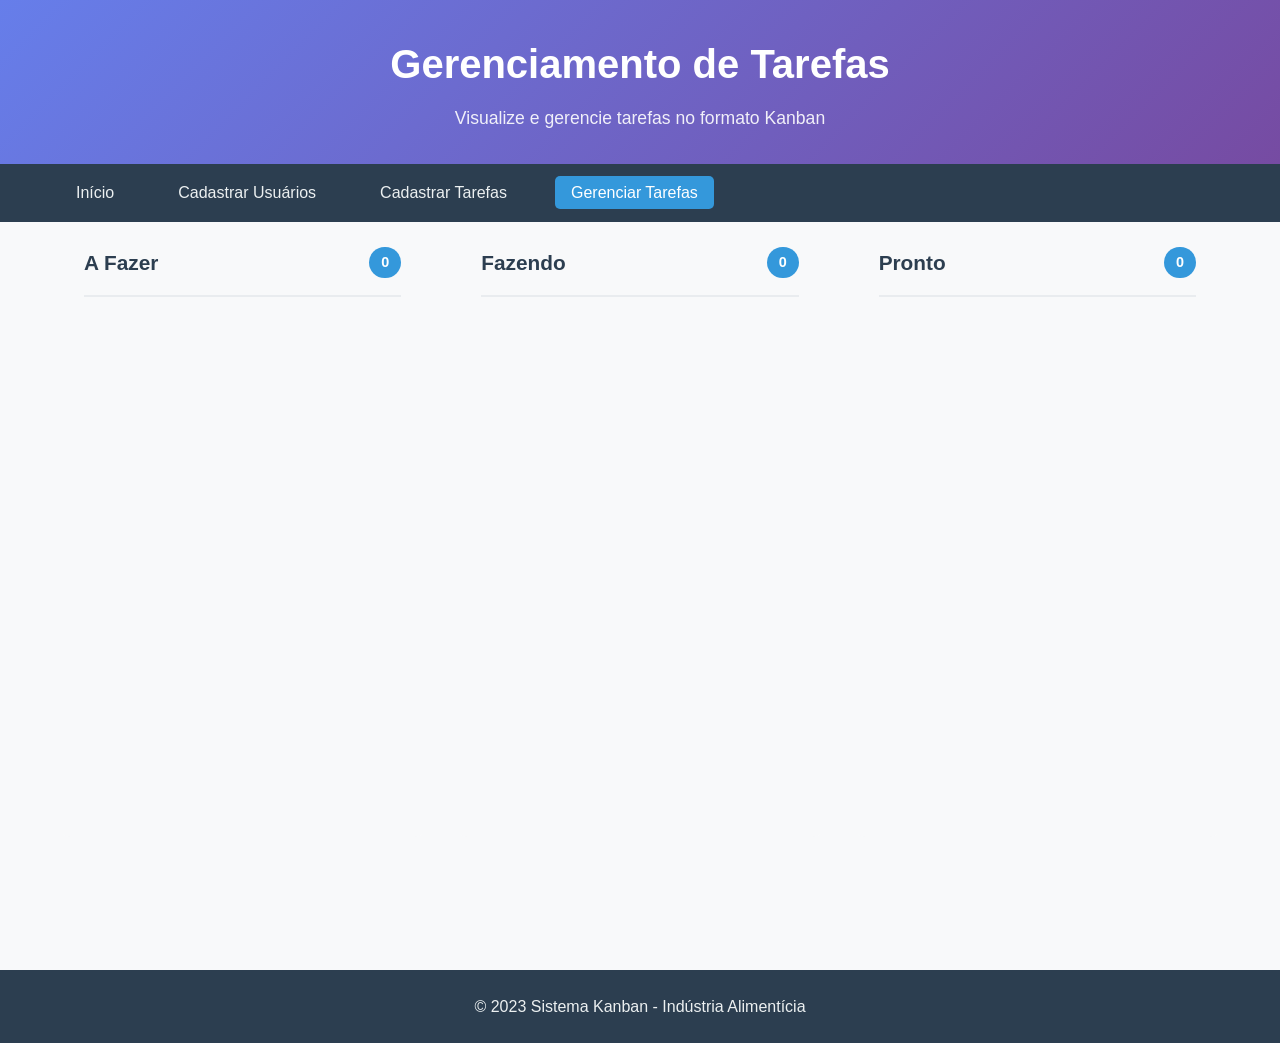
<file: gerenciamento.html>
<!DOCTYPE html>
<html lang="pt-BR">
<head>
    <meta charset="UTF-8">
    <meta name="viewport" content="width=device-width, initial-scale=1.0">
    <title>Gerenciamento de Tarefas - Sistema Kanban</title>
    <link rel="stylesheet" href="style.css">
</head>
<body>
    <header>
        <div class="container">
            <h1>Gerenciamento de Tarefas</h1>
            <p>Visualize e gerencie tarefas no formato Kanban</p>
        </div>
    </header>

    <nav class="main-nav">
        <div class="container">
            <ul>
                <li><a href="index.html">Início</a></li>
                <li><a href="usuarios.html">Cadastrar Usuários</a></li>
                <li><a href="tarefas.html">Cadastrar Tarefas</a></li>
                <li><a href="gerenciamento.html" class="active">Gerenciar Tarefas</a></li>
            </ul>
        </div>
    </nav>

    <main class="container">
        <section class="kanban-board">
            <div class="kanban-column" id="coluna-a-fazer">
                <div class="column-header">
                    <h2>A Fazer</h2>
                    <span class="task-count" id="count-a-fazer">0</span>
                </div>
                <div class="tasks-container" id="tasks-a-fazer">
                
                </div>
            </div>
            
            <div class="kanban-column" id="coluna-fazendo">
                <div class="column-header">
                    <h2>Fazendo</h2>
                    <span class="task-count" id="count-fazendo">0</span>
                </div>
                <div class="tasks-container" id="tasks-fazendo">
                
                </div>
            </div>
            
            <div class="kanban-column" id="coluna-pronto">
                <div class="column-header">
                    <h2>Pronto</h2>
                    <span class="task-count" id="count-pronto">0</span>
                </div>
                <div class="tasks-container" id="tasks-pronto">
                    
                </div>
            </div>
        </section>
    </main>

  
    <div id="modal-edicao" class="modal" style="display: none;">
        <div class="modal-content">
            <span class="close">&times;</span>
            <h2>Editar Tarefa</h2>
            <form id="form-edicao-tarefa">
                <input type="hidden" id="edit-id" name="id">
                
                <div class="form-group">
                    <label for="edit-usuario">Usuário Responsável:</label>
                    <select id="edit-usuario" name="usuario" required>
                       
                    </select>
                </div>
                
                <div class="form-group">
                    <label for="edit-descricao">Descrição da Tarefa:</label>
                    <textarea id="edit-descricao" name="descricao" rows="4" required></textarea>
                </div>
                
                <div class="form-group">
                    <label for="edit-setor">Setor:</label>
                    <input type="text" id="edit-setor" name="setor" required>
                </div>
                
                <div class="form-group">
                    <label for="edit-prioridade">Prioridade:</label>
                    <select id="edit-prioridade" name="prioridade" required>
                        <option value="baixa">Baixa</option>
                        <option value="media">Média</option>
                        <option value="alta">Alta</option>
                    </select>
                </div>
                
                <div class="form-group">
                    <label for="edit-status">Status:</label>
                    <select id="edit-status" name="status" required>
                        <option value="a_fazer">A Fazer</option>
                        <option value="fazendo">Fazendo</option>
                        <option value="pronto">Pronto</option>
                    </select>
                </div>
                
                <div class="form-actions">
                    <button type="submit" class="btn btn-primary">Salvar Alterações</button>
                    <button type="button" class="btn btn-secondary" id="btn-cancelar-edicao">Cancelar</button>
                </div>
            </form>
        </div>
    </div>

    <footer>
        <div class="container">
            <p>&copy; 2023 Sistema Kanban - Indústria Alimentícia</p>
        </div>
    </footer>

    <script src="script.js"></script>
</body>
</html>
</file>
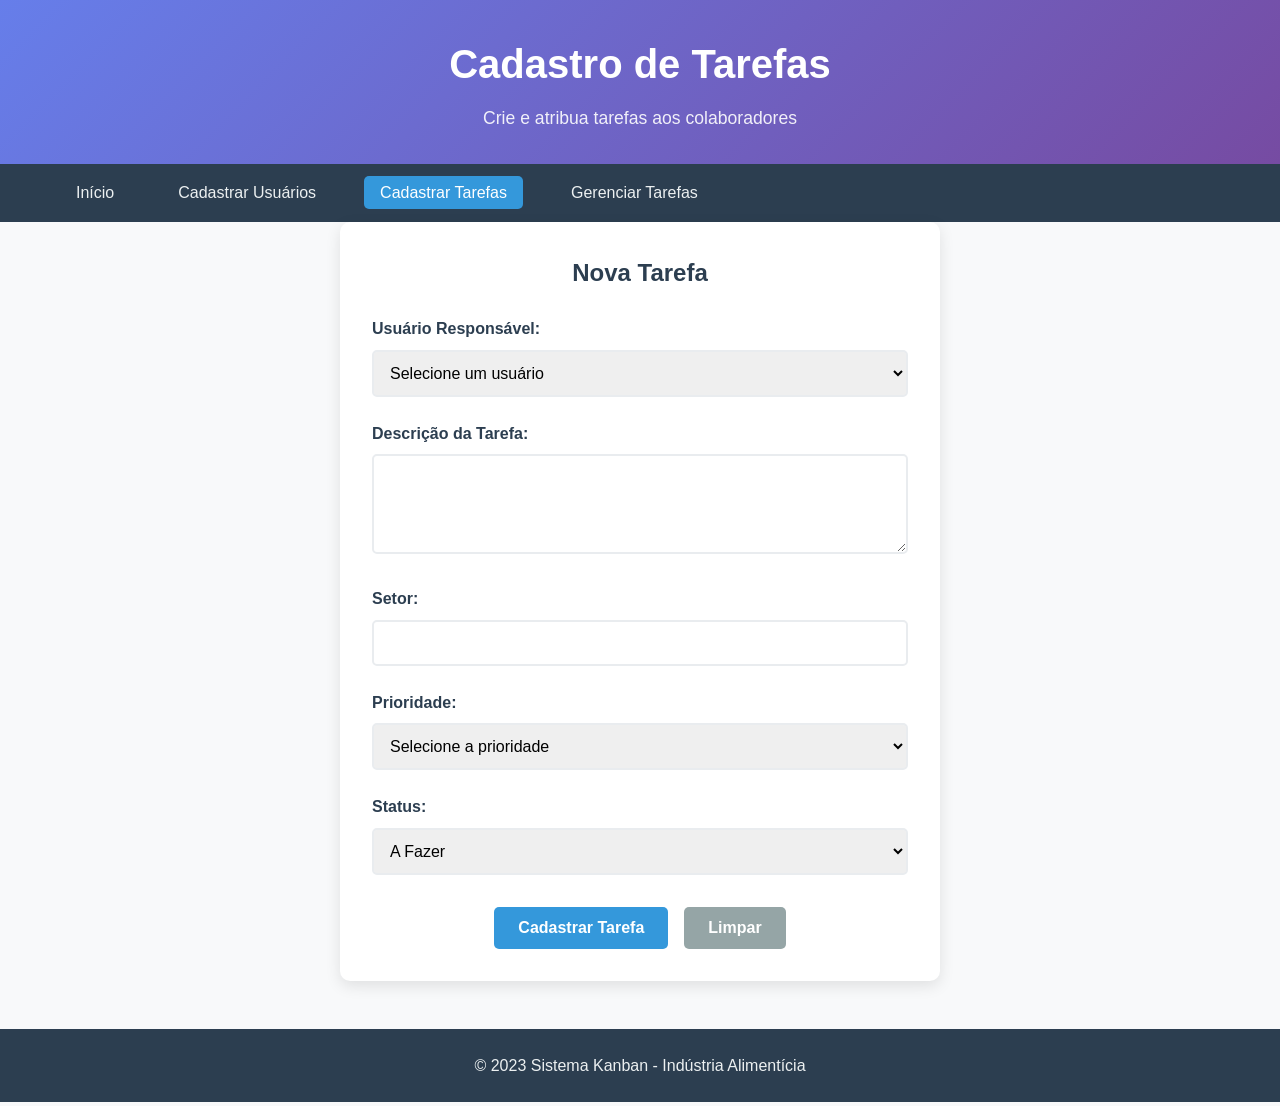
<file: tarefas.html>
<!DOCTYPE html>
<html lang="pt-BR">
<head>
    <meta charset="UTF-8">
    <meta name="viewport" content="width=device-width, initial-scale=1.0">
    <title>Cadastro de Tarefas - Sistema Kanban</title>
    <link rel="stylesheet" href="style.css">
</head>
<body>
    <header>
        <div class="container">
            <h1>Cadastro de Tarefas</h1>
            <p>Crie e atribua tarefas aos colaboradores</p>
        </div>
    </header>

    <nav class="main-nav">
        <div class="container">
            <ul>
                <li><a href="index.html">Início</a></li>
                <li><a href="usuarios.html">Cadastrar Usuários</a></li>
                <li><a href="tarefas.html" class="active">Cadastrar Tarefas</a></li>
                <li><a href="gerenciamento.html">Gerenciar Tarefas</a></li>
            </ul>
        </div>
    </nav>

    <main class="container">
        <section class="form-section">
            <h2>Nova Tarefa</h2>
            
            <form id="form-tarefa">
                <div class="form-group">
                    <label for="usuario">Usuário Responsável:</label>
                    <select id="usuario" name="usuario" required>
                        <option value="">Selecione um usuário</option>
                        
                    </select>
                </div>
                
                <div class="form-group">
                    <label for="descricao">Descrição da Tarefa:</label>
                    <textarea id="descricao" name="descricao" rows="4" required></textarea>
                </div>
                
                <div class="form-group">
                    <label for="setor">Setor:</label>
                    <input type="text" id="setor" name="setor" required>
                </div>
                
                <div class="form-group">
                    <label for="prioridade">Prioridade:</label>
                    <select id="prioridade" name="prioridade" required>
                        <option value="">Selecione a prioridade</option>
                        <option value="baixa">Baixa</option>
                        <option value="media">Média</option>
                        <option value="alta">Alta</option>
                    </select>
                </div>
                
                <div class="form-group">
                    <label for="status">Status:</label>
                    <select id="status" name="status" required>
                        <option value="a_fazer">A Fazer</option>
                        <option value="fazendo">Fazendo</option>
                        <option value="pronto">Pronto</option>
                    </select>
                </div>
                
                <div class="form-actions">
                    <button type="submit" class="btn btn-primary">Cadastrar Tarefa</button>
                    <button type="reset" class="btn btn-secondary">Limpar</button>
                </div>
            </form>
            
            <div id="mensagem-sucesso" class="mensagem-sucesso" style="display: none;">
                Tarefa cadastrada com sucesso!
            </div>
        </section>
    </main>

    <footer>
        <div class="container">
            <p>&copy; 2023 Sistema Kanban - Indústria Alimentícia</p>
        </div>
    </footer>

    <script src="script.js"></script>
</body>
</html>
</file>
<file: style.css>
/* style.css - Sistema Kanban Completo */

/* Reset e Base */
* {
    margin: 0;
    padding: 0;
    box-sizing: border-box;
}

body {
    font-family: 'Segoe UI', Tahoma, Geneva, Verdana, sans-serif;
    line-height: 1.6;
    color: #333;
    background-color: #f8f9fa;
}

.container {
    max-width: 1200px;
    margin: 0 auto;
    padding: 0 20px;
}

/* Header */
header {
    background: linear-gradient(135deg, #667eea 0%, #764ba2 100%);
    color: white;
    padding: 2rem 0;
    text-align: center;
}

header h1 {
    font-size: 2.5rem;
    margin-bottom: 0.5rem;
}

header p {
    font-size: 1.1rem;
    opacity: 0.9;
}

/* Navigation */
.main-nav {
    background: #2c3e50;
    padding: 1rem 0;
}

.main-nav ul {
    list-style: none;
    display: flex;
    align-items: center;
    gap: 2rem;
}

.main-nav a {
    color: #ecf0f1;
    text-decoration: none;
    padding: 0.5rem 1rem;
    border-radius: 5px;
    transition: all 0.3s ease;
}

.main-nav a:hover {
    background: #34495e;
    color: #3498db;
}

.main-nav a.active {
    background: #3498db;
    color: white;
}

/* User Info in Nav */
.user-info {
    display: none;
    align-items: center;
    gap: 1rem;
    margin-left: auto;
    color: #ecf0f1;
}

.user-info span {
    font-weight: 500;
}

/* Main Content */
main {
    padding: 2rem 0;
    min-height: calc(100vh - 200px);
}

/* Welcome Section */
.welcome {
    text-align: center;
    margin-bottom: 3rem;
}

.welcome h2 {
    font-size: 2rem;
    margin-bottom: 1rem;
    color: #2c3e50;
}

.welcome p {
    font-size: 1.1rem;
    color: #7f8c8d;
    max-width: 600px;
    margin: 0 auto 2rem;
}

/* Features Grid */
.features {
    display: grid;
    grid-template-columns: repeat(auto-fit, minmax(300px, 1fr));
    gap: 2rem;
    margin: 3rem 0;
}

.feature-card {
    background: white;
    padding: 2rem;
    border-radius: 10px;
    box-shadow: 0 5px 15px rgba(0,0,0,0.1);
    text-align: center;
    transition: transform 0.3s ease;
}

.feature-card:hover {
    transform: translateY(-5px);
}

.feature-card h3 {
    color: #2c3e50;
    margin-bottom: 1rem;
    font-size: 1.3rem;
}

.feature-card p {
    color: #7f8c8d;
    margin-bottom: 1.5rem;
}

/* Forms */
.form-section {
    background: white;
    padding: 2rem;
    border-radius: 10px;
    box-shadow: 0 5px 15px rgba(0,0,0,0.1);
    max-width: 600px;
    margin: 0 auto;
}

.form-section h2 {
    color: #2c3e50;
    margin-bottom: 1.5rem;
    text-align: center;
}

.form-group {
    margin-bottom: 1.5rem;
}

.form-group label {
    display: block;
    margin-bottom: 0.5rem;
    font-weight: 600;
    color: #2c3e50;
}

.form-group input,
.form-group select,
.form-group textarea {
    width: 100%;
    padding: 0.75rem;
    border: 2px solid #e9ecef;
    border-radius: 5px;
    font-size: 1rem;
    transition: border-color 0.3s ease;
}

.form-group input:focus,
.form-group select:focus,
.form-group textarea:focus {
    outline: none;
    border-color: #3498db;
}

.form-group textarea {
    resize: vertical;
    min-height: 100px;
}

/* Buttons */
.btn {
    display: inline-block;
    padding: 0.75rem 1.5rem;
    border: none;
    border-radius: 5px;
    font-size: 1rem;
    font-weight: 600;
    text-decoration: none;
    text-align: center;
    cursor: pointer;
    transition: all 0.3s ease;
}

.btn-primary {
    background: #3498db;
    color: white;
}

.btn-primary:hover {
    background: #2980b9;
}

.btn-secondary {
    background: #95a5a6;
    color: white;
}

.btn-secondary:hover {
    background: #7f8c8d;
}

.btn-danger {
    background: #e74c3c;
    color: white;
}

.btn-danger:hover {
    background: #c0392b;
}

.btn-small {
    padding: 0.5rem 1rem;
    font-size: 0.9rem;
}

.btn-block {
    width: 100%;
    display: block;
}

.btn-link {
    background: none;
    border: none;
    color: #3498db;
    text-decoration: underline;
    cursor: pointer;
    padding: 0;
    font-size: inherit;
}

/* Form Actions */
.form-actions {
    display: flex;
    gap: 1rem;
    justify-content: center;
    margin-top: 2rem;
}

/* Kanban Board */
.kanban-header {
    display: flex;
    justify-content: space-between;
    align-items: center;
    margin-bottom: 2rem;
}

.kanban-header h2 {
    color: #2c3e50;
}

.kanban-board {
    display: grid;
    grid-template-columns: repeat(auto-fit, minmax(300px, 1fr));
    gap: 2rem;
}

.kanban-column {
    background: #f8f9fa;
    border-radius: 10px;
    padding: 1.5rem;
    min-height: 600px;
}

.column-header {
    display: flex;
    justify-content: space-between;
    align-items: center;
    margin-bottom: 1rem;
    padding-bottom: 1rem;
    border-bottom: 2px solid #e9ecef;
}

.column-header h2 {
    color: #2c3e50;
    font-size: 1.3rem;
}

.task-count {
    background: #3498db;
    color: white;
    padding: 0.25rem 0.75rem;
    border-radius: 20px;
    font-size: 0.9rem;
    font-weight: 600;
}

.tasks-container {
    min-height: 500px;
}

/* Task Cards */
.task-card {
    background: white;
    border-radius: 8px;
    padding: 1rem;
    margin-bottom: 1rem;
    box-shadow: 0 2px 5px rgba(0,0,0,0.1);
    border-left: 4px solid #3498db;
}

.task-card.alta {
    border-left-color: #e74c3c;
}

.task-card.media {
    border-left-color: #f39c12;
}

.task-card.baixa {
    border-left-color: #27ae60;
}

.task-header {
    margin-bottom: 0.75rem;
}

.task-descricao {
    font-weight: 500;
    color: #2c3e50;
}

.task-info {
    display: flex;
    justify-content: space-between;
    align-items: center;
    margin-bottom: 0.5rem;
    font-size: 0.9rem;
}

.task-setor {
    background: #ecf0f1;
    padding: 0.25rem 0.5rem;
    border-radius: 3px;
    color: #7f8c8d;
}

.task-prioridade {
    font-weight: 600;
}

.task-meta {
    margin-bottom: 0.75rem;
}

.task-meta small {
    color: #95a5a6;
}

.task-actions {
    display: flex;
    gap: 0.5rem;
    flex-wrap: wrap;
}

.task-actions select {
    flex: 1;
    min-width: 120px;
}

/* Empty States */
.empty-state {
    text-align: center;
    color: #95a5a6;
    padding: 2rem;
    font-style: italic;
}

.loading {
    text-align: center;
    color: #7f8c8d;
    padding: 2rem;
}

/* Modal */
.modal {
    display: none;
    position: fixed;
    z-index: 1000;
    left: 0;
    top: 0;
    width: 100%;
    height: 100%;
    background-color: rgba(0,0,0,0.5);
    align-items: center;
    justify-content: center;
}

.modal-content {
    background: white;
    padding: 2rem;
    border-radius: 10px;
    width: 90%;
    max-width: 500px;
    max-height: 90vh;
    overflow-y: auto;
    position: relative;
}

.close {
    position: absolute;
    right: 1rem;
    top: 1rem;
    font-size: 1.5rem;
    cursor: pointer;
    color: #7f8c8d;
}

.close:hover {
    color: #e74c3c;
}

/* Authentication */
.auth-container {
    display: flex;
    justify-content: center;
    align-items: center;
    min-height: 100vh;
    background: linear-gradient(135deg, #667eea 0%, #764ba2 100%);
    padding: 20px;
}

.auth-card {
    background: white;
    padding: 3rem;
    border-radius: 15px;
    box-shadow: 0 20px 40px rgba(0,0,0,0.1);
    width: 100%;
    max-width: 400px;
}

.auth-card h1 {
    text-align: center;
    color: #2c3e50;
    margin-bottom: 0.5rem;
}

.auth-subtitle {
    text-align: center;
    color: #7f8c8d;
    margin-bottom: 2rem;
}

.auth-form {
    margin-bottom: 1.5rem;
}

.auth-links {
    text-align: center;
    margin-top: 1.5rem;
}

.auth-links a {
    color: #3498db;
    text-decoration: none;
}

.auth-links a:hover {
    text-decoration: underline;
}

/* API Integration */
.api-integration {
    background: #f8f9fa;
    border: 1px solid #e9ecef;
    border-radius: 8px;
    padding: 1.5rem;
    margin-bottom: 2rem;
}

.api-integration h3 {
    color: #2c3e50;
    margin-bottom: 1rem;
}

.cep-search {
    display: flex;
    gap: 1rem;
    margin-bottom: 1rem;
}

.cep-search input {
    flex: 1;
}

.api-result {
    background: #e7f3ff;
    border: 1px solid #b3d9ff;
    border-radius: 5px;
    padding: 1rem;
    margin-top: 1rem;
    display: none;
}

.api-result h4 {
    color: #2c3e50;
    margin-bottom: 0.5rem;
}

/* Messages */
.mensagem-sucesso {
    background: #d4edda;
    color: #155724;
    padding: 1rem;
    border-radius: 5px;
    margin-top: 1rem;
    border: 1px solid #c3e6cb;
}

.mensagem-erro {
    background: #f8d7da;
    color: #721c24;
    padding: 1rem;
    border-radius: 5px;
    margin-top: 1rem;
    border: 1px solid #f5c6cb;
}

/* User List */
.list-section {
    background: white;
    padding: 2rem;
    border-radius: 10px;
    box-shadow: 0 5px 15px rgba(0,0,0,0.1);
}

.list-section h2 {
    color: #2c3e50;
    margin-bottom: 1.5rem;
    text-align: center;
}

.lista-usuarios {
    display: grid;
    grid-template-columns: repeat(auto-fill, minmax(280px, 1fr));
    gap: 1.5rem;
}

.usuario-card {
    background: #f8f9fa;
    padding: 1.5rem;
    border-radius: 8px;
    border-left: 4px solid #3498db;
}

.usuario-card h3 {
    color: #2c3e50;
    margin-bottom: 0.5rem;
}

.usuario-card p {
    color: #7f8c8d;
    margin-bottom: 0.5rem;
}

.usuario-card small {
    color: #95a5a6;
}

/* Footer */
footer {
    background: #2c3e50;
    color: #ecf0f1;
    text-align: center;
    padding: 1.5rem 0;
    margin-top: 3rem;
}

/* Responsive */
@media (max-width: 768px) {
    .main-nav ul {
        flex-direction: column;
        gap: 0.5rem;
    }
    
    .user-info {
        margin-left: 0;
        justify-content: center;
    }
    
    .features {
        grid-template-columns: 1fr;
    }
    
    .kanban-board {
        grid-template-columns: 1fr;
    }
    
    .form-actions {
        flex-direction: column;
    }
    
    .task-actions {
        flex-direction: column;
    }
    
    .task-actions select {
        min-width: auto;
    }
    
    .cep-search {
        flex-direction: column;
    }
}

/* Utility Classes */
.text-center {
    text-align: center;
}

.mt-1 { margin-top: 0.5rem; }
.mt-2 { margin-top: 1rem; }
.mt-3 { margin-top: 1.5rem; }
.mb-1 { margin-bottom: 0.5rem; }
.mb-2 { margin-bottom: 1rem; }
.mb-3 { margin-bottom: 1.5rem; }

.hidden {
    display: none !important;
}
</file>
